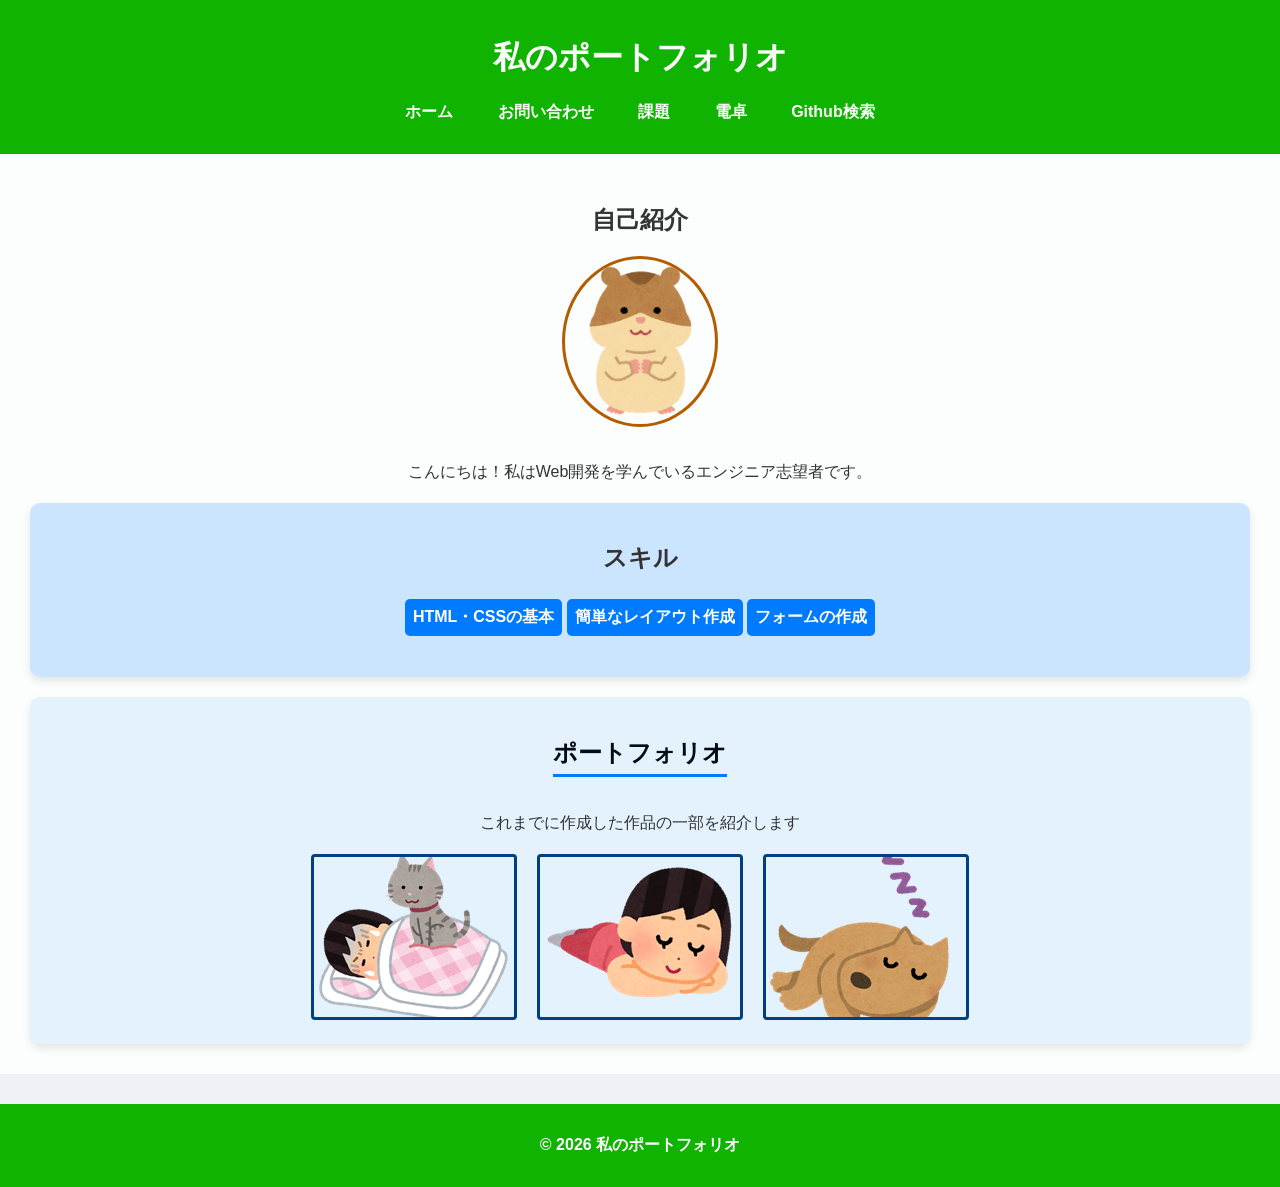
<file: index.html>
<!DOCTYPE html>
<html lang="ja">
<head>
    <meta charset="UTF-8">
    <meta name="viewport" content="width=device-width, initial-scale=1.0">
    <title>ポートフォリオ</title>
    <link rel="stylesheet" href="./css/style.css">
</head>
<body>
    <header>
        <h1>私のポートフォリオ</h1>
        <nav>
            <ul class="nav-list">
                <li><a href="index.html">ホーム</a></li>
                <li><a href="contact.html">お問い合わせ</a></li>
                <li><a href="work.html">課題</a></li>
                <li><a href="calulate.html">電卓</a></li>
                <li><a href="githubreserch.html">Github検索</a></li>
            </ul>
        </nav>
    </header>
    <main>
        <section class="profile">
        <h2>自己紹介</h2>
        <img src="./img/profil.png" alt="プロフィール写真"class="profile-img">
        <p>こんにちは！私はWeb開発を学んでいるエンジニア志望者です。</p>
    </section>
    <section class="skills">
        <h2>スキル</h2>
        <ul class="skill-list" style="list-style: none; padding: 0;">
            <li>HTML・CSSの基本</li>
            <li>簡単なレイアウト作成</li>
            <li>フォームの作成</li>
        </ul>
    </section>
    <section class="portfolio">
        <h2>ポートフォリオ</h2>
        <p>これまでに作成した作品の一部を紹介します</p>
        <div class="portfolio-items">
        <div class="portfolio-item">
            <img src="./img/work1.png" alt="作品1">
        </div>
        <div class="portfolio-item">
            <img src="./img/work2.png" alt="作品2">
        </div>
        <div class="portfolio-item">
            <img src="./img/work3.png" alt="作品3">
        </div>
    </section>
    </main>
    <footer>
        <p>&copy; 2026 私のポートフォリオ</p>
    </footer>
</body>
</html>
</file>
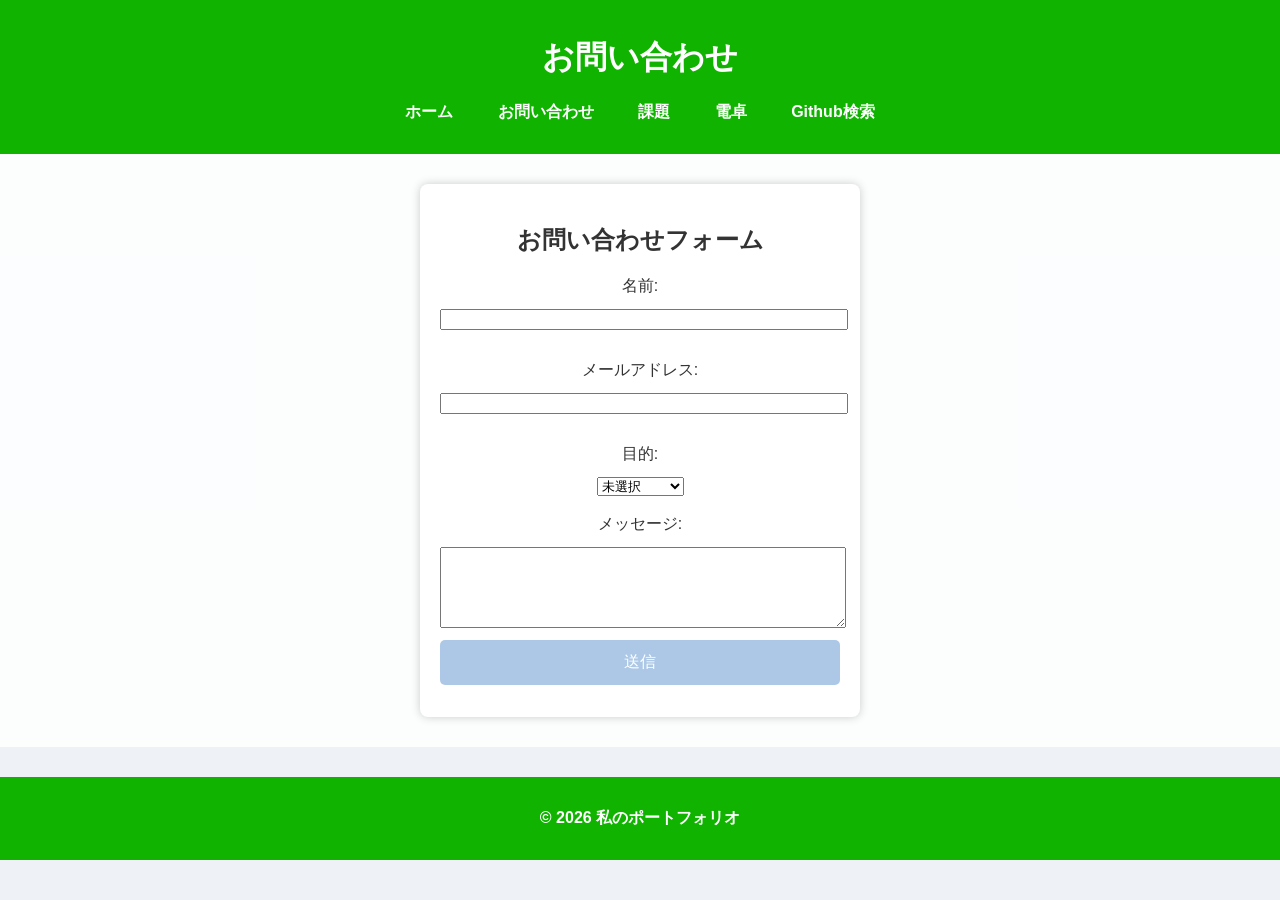
<file: contact.html>
<!DOCTYPE html>
<html lang="ja">

<head>
    <meta charset="UTF-8">
    <meta name="viewport" content="width=device-width, initial-scale=1.0">
    <title>お問い合わせ</title>
    <link rel="stylesheet"href="css/style.css">
</head>
<body>
    <header>
        <h1>お問い合わせ</h1>
        <nav>
            <ul class="nav-list">
                <li><a href="index.html">ホーム</a></li>
                <li><a href="contact.html">お問い合わせ</a></li>
                <li><a href="work.html">課題</a></li>
                <li><a href="calulate.html">電卓</a></li>
                <li><a href="githubreserch.html">Github検索</a></li>
            </ul>
        </nav>
    </header>
    <main>
        <section class="contact-form">
            <h2>お問い合わせフォーム</h2>
            <form action="# method="POST">
            <label for="name">名前:
            </label>
            <input type="text" id="name"name="name" required><br>
            <label for="email">メールアドレス:</label>
            <input type="email" id="email"name="email" required><br>

            <label for="purpose">目的:</label>
            <select name="choiece" id="choice">
                <option value="not choice">未選択</option>
                <option value="recruitment">リクルート</option>
                <option value="question">質問</option>
                <option value="job_request">仕事依頼</option>
            </select><br><br>

            <label for="message">メッセージ:</label>
            <textarea id="message" name="message" rows="5" required></textarea>

            <button type="submit">送信</button>
            </form>
        </section>
    </main>
    <footer>
        <p>&copy; 2026 私のポートフォリオ</p>
    </footer>
</body>
</html>
</file>
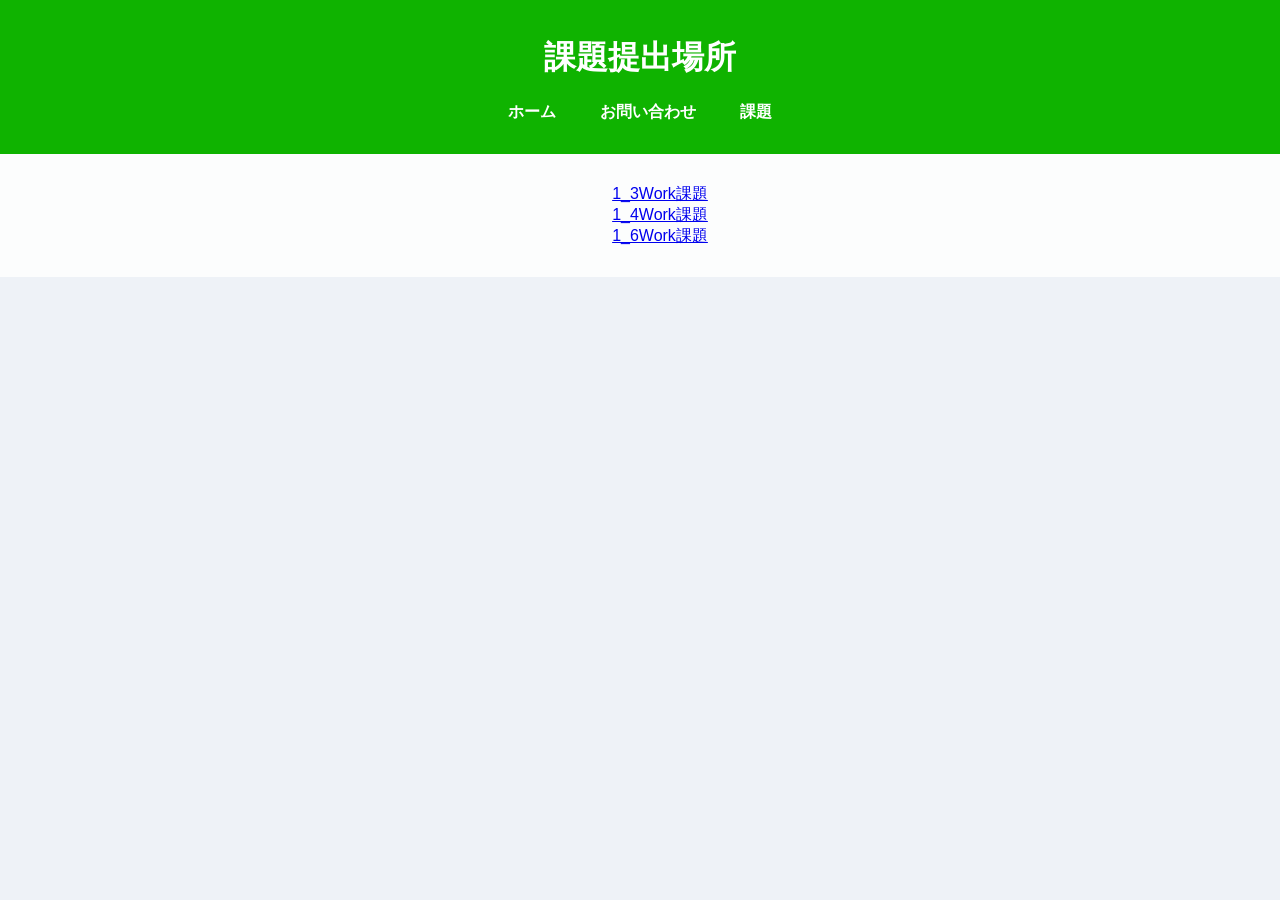
<file: work.html>
<!DOCTYPE html>
<html lang="ja">
<head>
    <meta charset="UTF-8">
    <meta name="viewport" content="width=device-width, initial-scale=1.0">
    <title>お問い合わせ</title>
    <link rel="stylesheet" href="css/style.css">
    <style>
        .work-list {
            margin:auto;
            list-style: none;
        }
    </style>
</head>
<body>
    <header>
        <h1>課題提出場所</h1>
        <nav>
            <ul class="nav-list">
                <li><a href="../index.html">ホーム</a></li>
                <li><a herf="contact.html">お問い合わせ</a></li>
                <li><a href="work.html">課題</a></li>
            </ul>
        </nav>
    </header>
    <main>
        <section>
            <ul class="work-list">
                <li><a href="JavaScriptWork/work_1_3/work_1_3/1_3function.html">1_3Work課題</a></li>
                <li><a href="JavaScriptWork/work_1_3/work_1_4/1_4.html">1_4Work課題</a></li>
                <li><a href="JavaScriptWork/work_1_3/work_1_6/1_6.html">1_6Work課題</a></li>
            </ul>
        </section>
    </main>
    
</body>
</html>
</file>
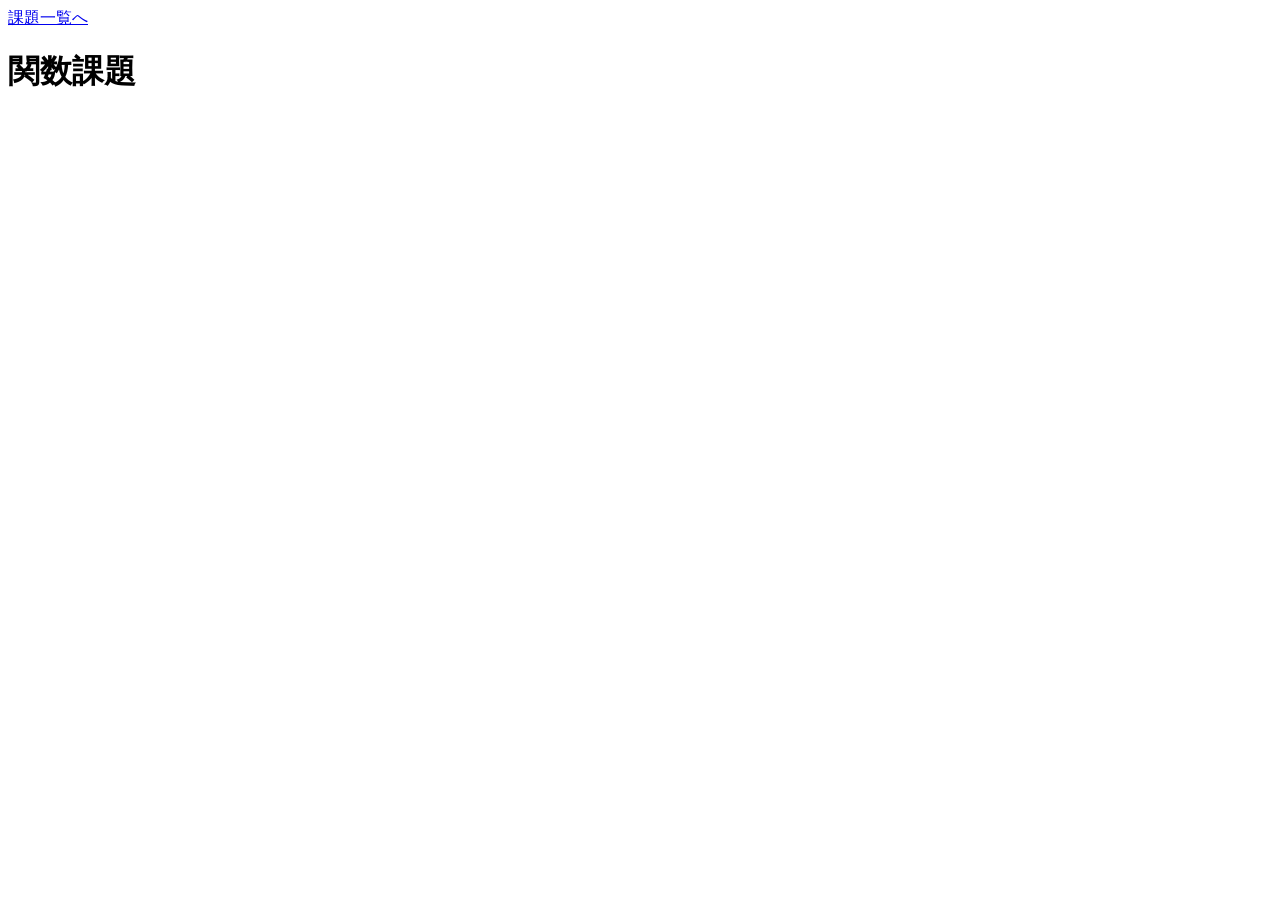
<file: work_1_3/1_3function.html>
<!DOCTYPE html>
<html lang="ja">
<head>
    <meta charset="UTF-8">
    <meta name="viewport" content="width=device-width, initial-scale=1.0">
    <title>Document</title>
</head>
<body>
    <a href="../../work.html">課題一覧へ</a>
    <h1>関数課題</h1>
    <script src="1_function.js"></script>
</body>
</html>
</file>
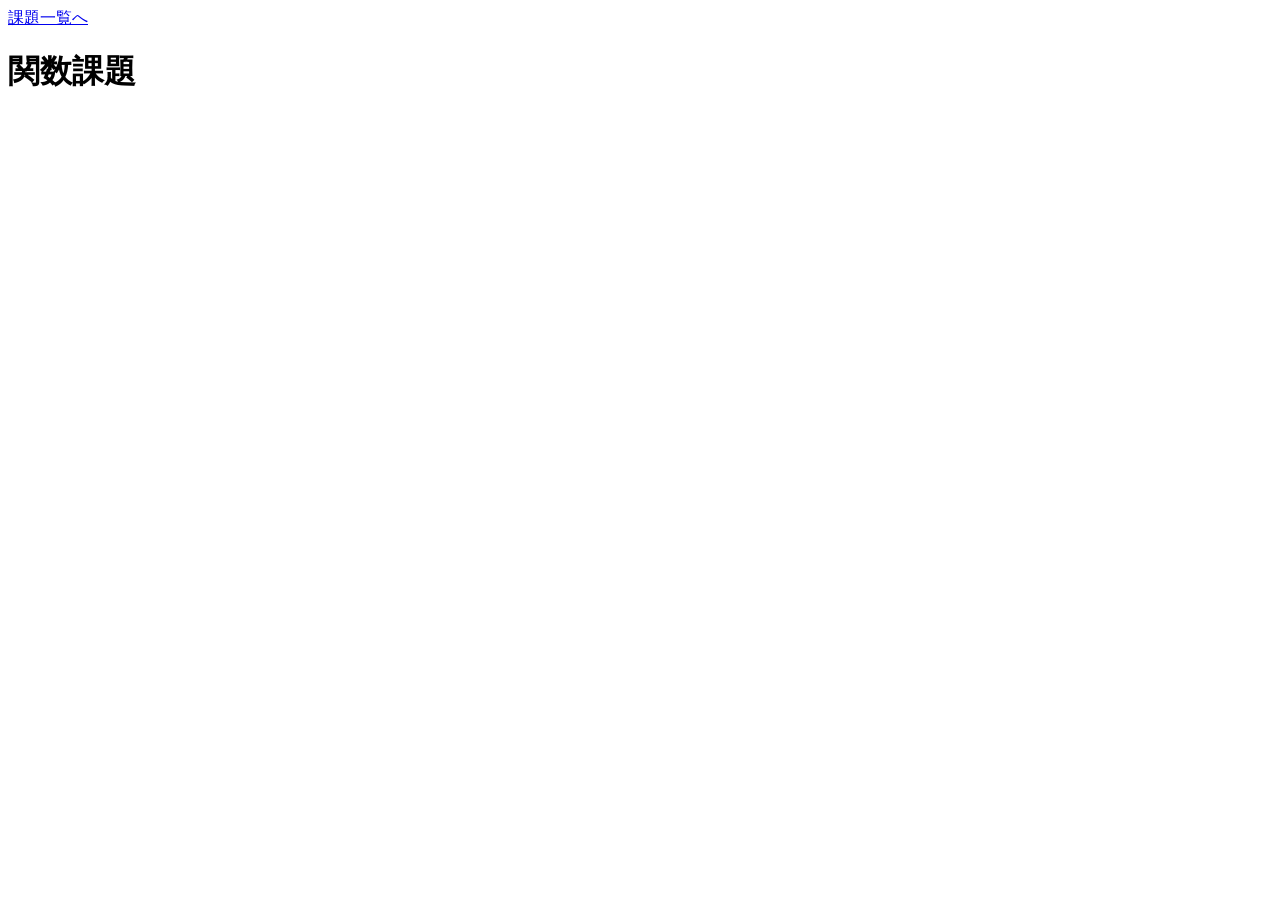
<file: JavaScriptWork/work_1_3/work_1_3/1_3function.html>
<!DOCTYPE html>
<html lang="ja">
<head>
    <meta charset="UTF-8">
    <meta name="viewport" content="width=device-width, initial-scale=1.0">
    <title>Document</title>
</head>
<body>
    <a href="/work.html">課題一覧へ</a>
    <h1>関数課題</h1>
    <script src="1_function.js"></script>
</body>
</html>
</file>
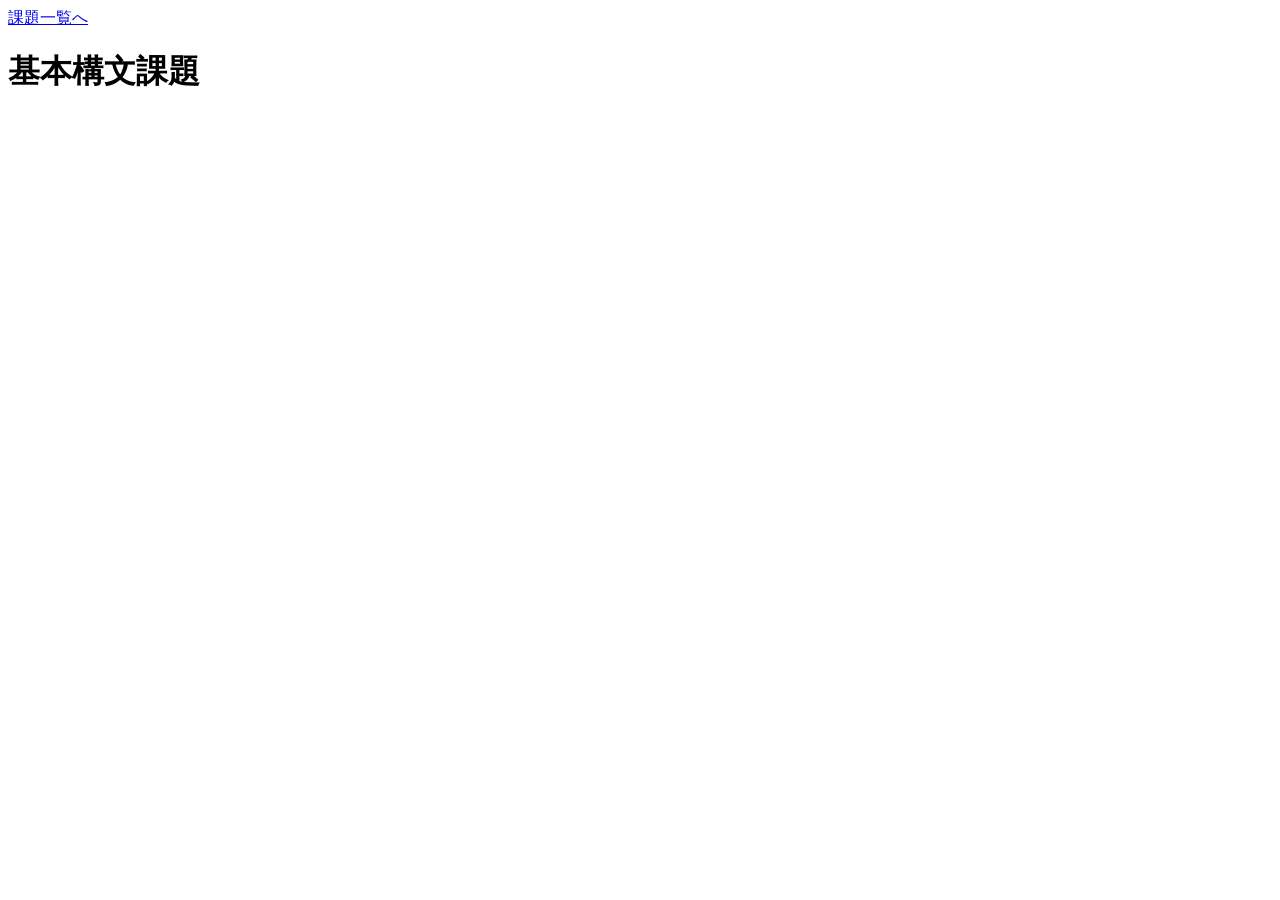
<file: JavaScriptWork/work_1_3/work_1_4/1_4.html>
<!DOCTYPE html>
<html lang="ja">
<head>
    <meta charset="UTF-8">
    <meta name="viewport" content="width=device-width, initial-scale=1.0">
    <title>Document</title>
</head>
<body>
    <a href="/work.html">課題一覧へ</a>
    <h1>基本構文課題</h1>
    <script src="1_4.js"></script>
</body>
</html>
</file>
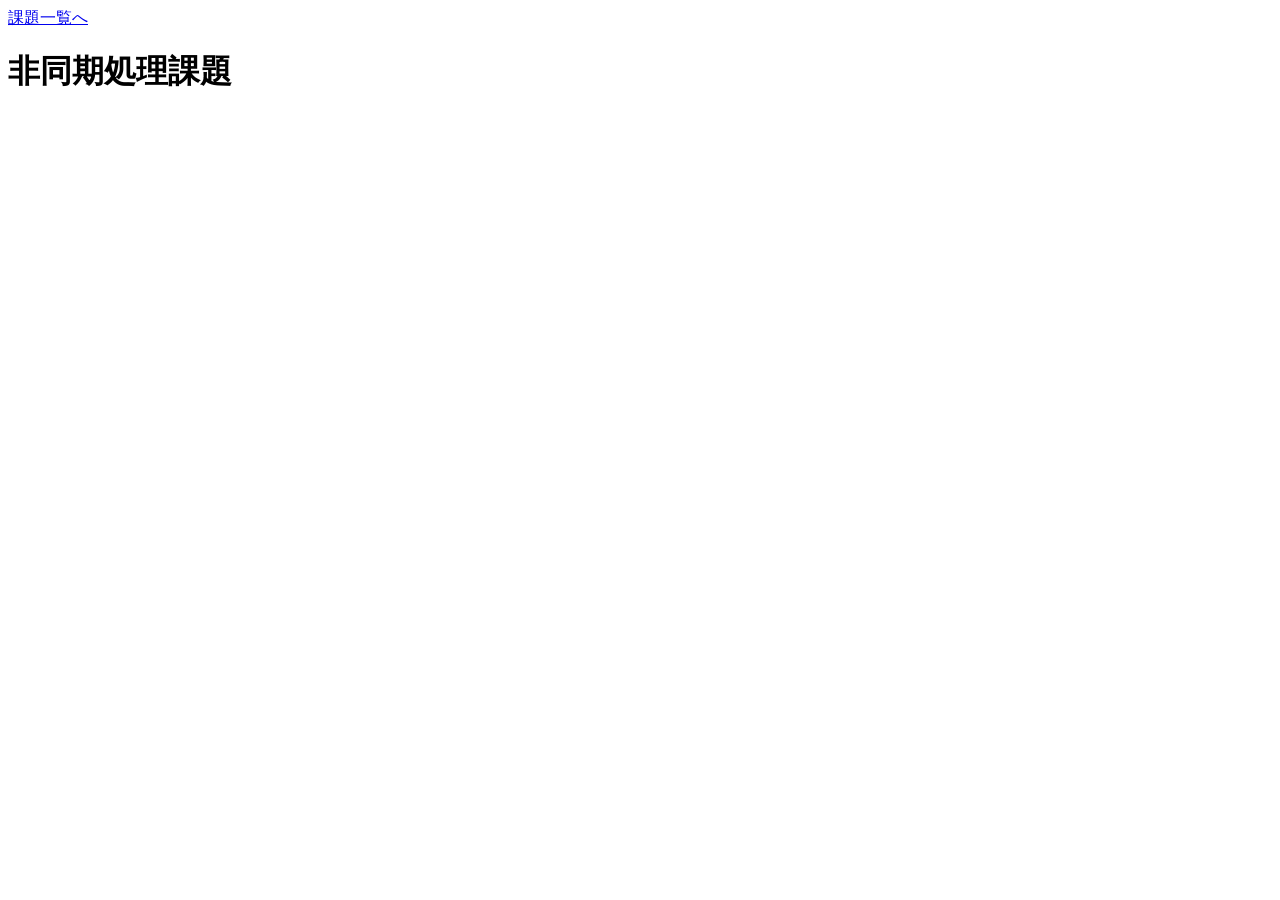
<file: JavaScriptWork/work_1_3/work_1_6/1_6.html>
<!DOCTYPE html>
<html lang="ja">
<head>
    <meta charset="UTF-8">
    <meta name="viewport" content="width=device-width, initial-scale=1.0">
    <title>Document</title>
</head>
<body>
    <a href="/work.html">課題一覧へ</a>
    <h1>非同期処理課題</h1>
    <script src="1_6.js"></script>
</body>
</html>
</file>
<file: css/style.css>
body{
    font-family: Arial, sans-serif;
    margin: 0;
    padding: 0;
    background-color: #eef2f7;
    color: #333;
}

header{
    background-color: #0fb300;
    color: white;
    padding: 15px 0;
    text-align: center;
}

.nav-list {
    list-style: none;
    padding: 0;
    text-align: center;
}

.nav-list li {
    display: inline;
    margin: 0 20px;
}

.nav-list li a {
    color: white;
    text-decoration: none;
    font-weight: bold;
}

main {
    padding: 30px;
    text-align: center;
    background-color: #ffffffd2;
}

.profile-img {
    width: 150px;
    border-radius: 50%;
    margin-bottom: 15px;
    border: 3px solid #b35c00;
    }

    .skills {
        background-color: #cce5ff;
        padding: 20px;
        border-radius: 10px;
        margin-top: 20px;
        box-shadow: 0px 4px 8px rgba(0,0,0, 0.1);
    }

    .skill-list {
        list-style: none;
        padding: 0;
        font-weight: bold;
        color: #004080;
    }

    .skill-list li {
        background: #007bff;
        color: white;
        padding: 8px;
        margin: 5px 0;
        border-radius: 5px;
        display: inline-block;
    }

    .portfolio {
        background-color: #e3f2fd;
        padding: 20px;
        border-radius: 10px;
        margin-top: 20px;
        box-shadow: 0px 4px 8px rgba(0,0,0, 0.1);
    }

    .portfolio h2 {
        color: #030b13;
        border-bottom: 3px solid #007bff;
        display: inline-block;
        padding-bottom: 5px;
    }

    .portfolio-items {
        display: flex;
        justify-content: center;
        align-items: center;
        flex-wrap:wrap;
        gap: 20px;
        margin-top: 20px;
    }

    .portfolio-item img {
        width: 200px;
        height: 160px;
        object-fit: cover;
        border-radius: 4px;
        border: 3px solid #004080;
    }

    .contact-form {
        max-width:400px;
        margin: auto;
        background: white;
        padding: 20px;
        border-radius: 8px;
        box-shadow: 0px 0px 10px rgba(0,0,0, 0.2);
    }

    label,input,textarea, button {
        display: block;
        width: 100%;
        margin-bottom: 12px;
    }

    button {
        background-color: #0057b353;
        color: white;
        padding: 12px;
        border: none;
        border-radius: 5px;
        cursor: pointer;
        font-size: 16px;
    }

    footer {
        text-align: center;
        padding: 15px;
        background-color: #0fb300;
        color: white;
        margin-top: 30px;
        font-weight: bold;
    }
</file>
